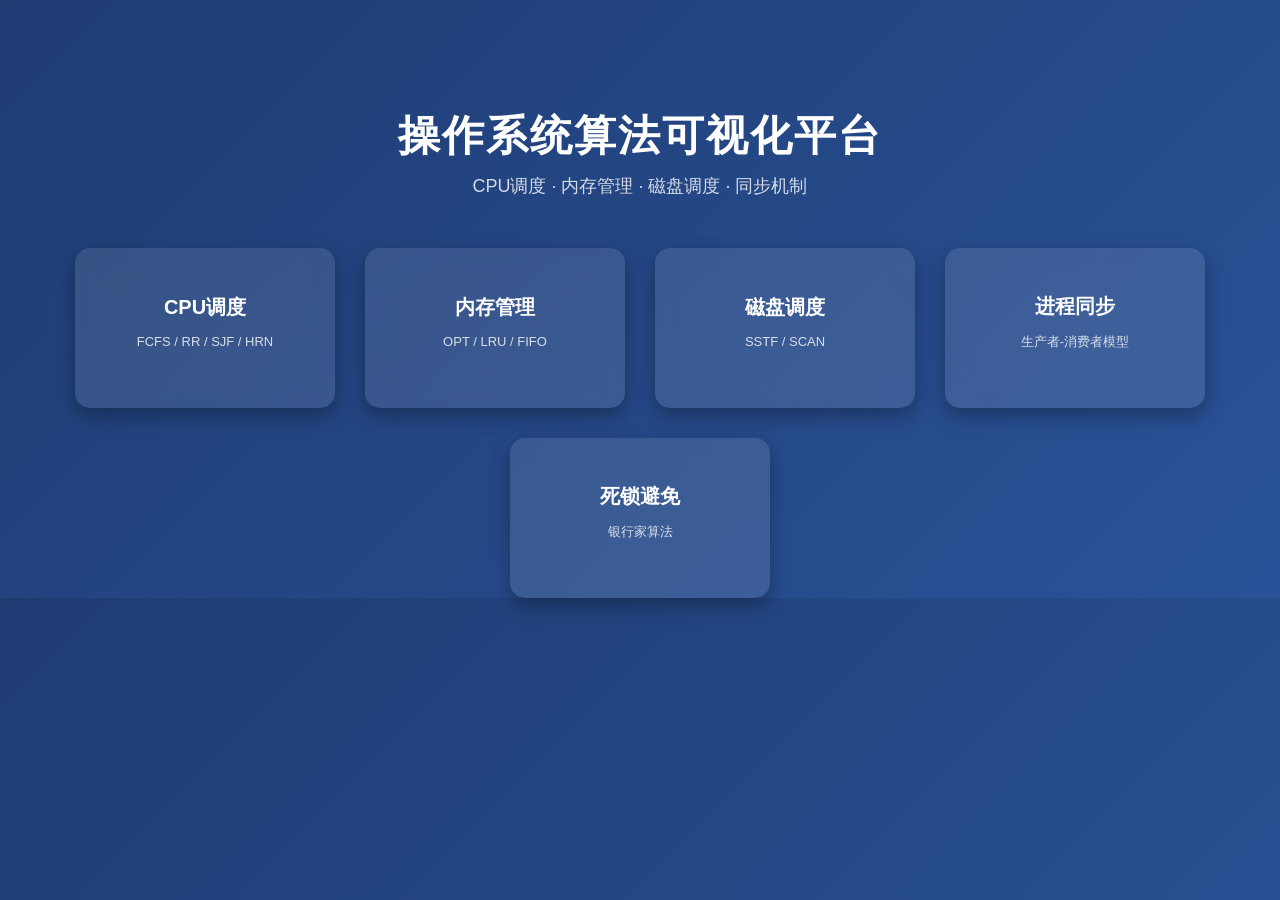
<file: frontend/index.html>
<!DOCTYPE html>
<html lang="zh">

<head>
    <meta charset="UTF-8">
    <title>OS算法可视化系统</title>

    <style>
        body {
            margin: 0;
            font-family: "Segoe UI", Arial;
            background: linear-gradient(135deg, #1e3c72, #2a5298);
            color: white;
        }

        .container {
            text-align: center;
            padding-top: 80px;
        }

        h1 {
            font-size: 42px;
            margin-bottom: 10px;
            letter-spacing: 2px;
        }

        .subtitle {
            font-size: 18px;
            opacity: 0.8;
            margin-bottom: 50px;
        }

        .card-container {
            display: flex;
            justify-content: center;
            gap: 30px;
            flex-wrap: wrap;
        }

        .card {
            width: 260px;
            height: 160px;
            background: rgba(255,255,255,0.1);
            border-radius: 15px;
            backdrop-filter: blur(10px);
            box-shadow: 0 8px 20px rgba(0,0,0,0.3);
            display: flex;
            flex-direction: column;
            justify-content: center;
            align-items: center;
            transition: 0.3s;
            cursor: pointer;
            text-decoration: none;
            color: white;
        }

        .card:hover {
            transform: translateY(-10px);
            background: rgba(255,255,255,0.2);
        }

        .card h2 {
            margin: 0;
            font-size: 20px;
        }

        .card p {
            font-size: 13px;
            opacity: 0.8;
        }

        .footer {
            margin-top: 80px;
            font-size: 12px;
            opacity: 0.6;
        }
    </style>

</head>

<body>

<div class="container">

    <h1>操作系统算法可视化平台</h1>

    <div class="subtitle">
        CPU调度 · 内存管理 · 磁盘调度 · 同步机制
    </div>

    <div class="card-container">

        <!-- CPU调度 -->
        <a class="card" href="pages/scheduler.html">
            <h2>CPU调度</h2>
            <p>FCFS / RR / SJF / HRN</p>
        </a>

        <!-- 内存管理 -->
        <a class="card" href="pages/page_replace.html">
            <h2>内存管理</h2>
            <p>OPT / LRU / FIFO</p>
        </a>

        <!-- 磁盘调度 -->
        <a class="card" href="pages/disk_schedule.html">
            <h2>磁盘调度</h2>
            <p>SSTF / SCAN</p>
        </a>

        <!-- ⭐ 新增模块2 -->
        <a class="card" href="pages/producer_consumer.html">
            <h2>进程同步</h2>
            <p>生产者-消费者模型</p>
        </a>

        <!-- ⭐ 模块3：银行家算法 -->
        <a class="card" href="pages/banker.html">
            <h2>死锁避免</h2>
            <p>银行家算法</p>
        </a>

    </div>

</div>

</body>

</html>
</file>
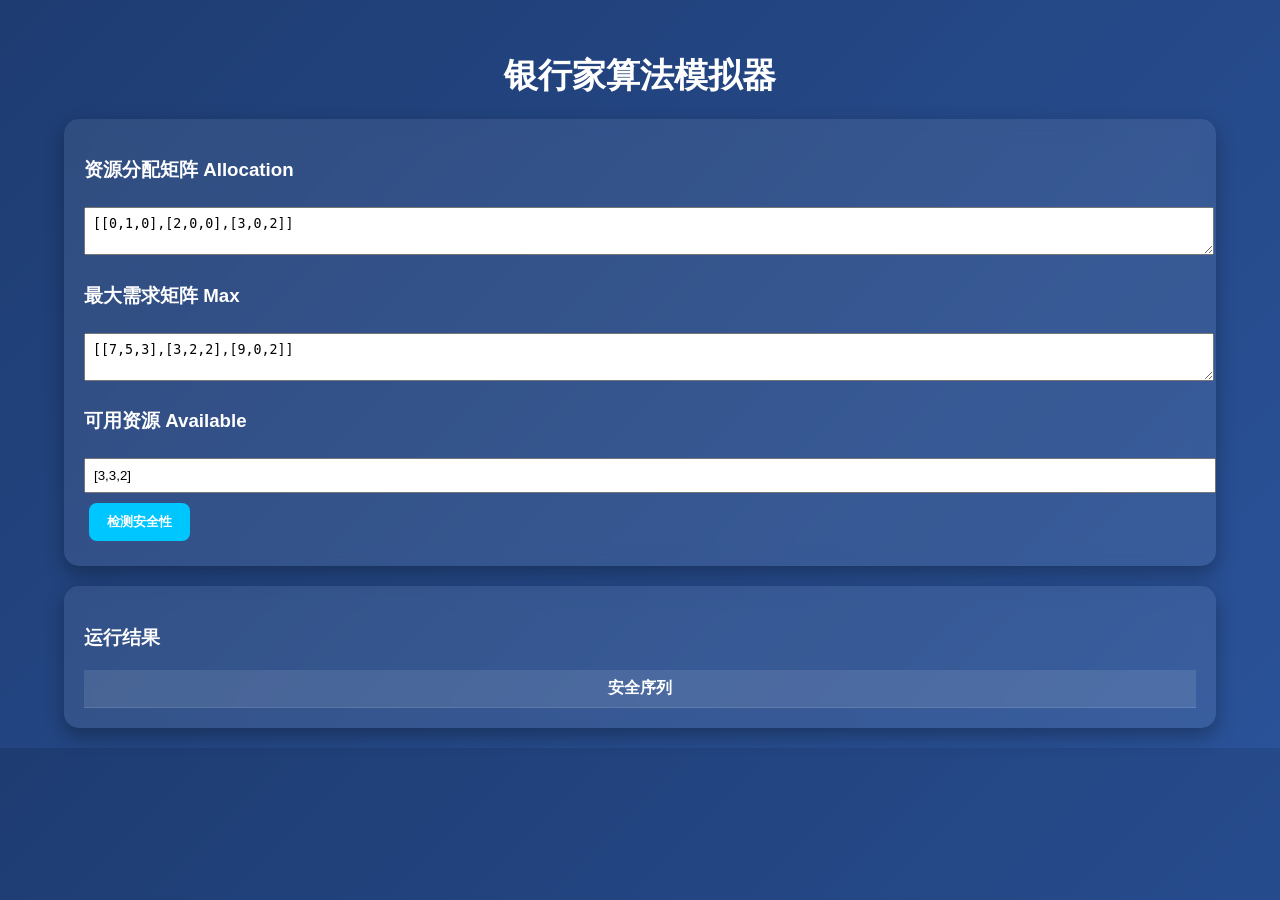
<file: frontend/pages/banker.html>
<!DOCTYPE html>
<html lang="zh">

<head>
    <meta charset="UTF-8">
    <title>银行家算法模拟器</title>

    <style>
        body {
            margin: 0;
            font-family: "Segoe UI", Arial;
            background: linear-gradient(135deg, #1e3c72, #2a5298);
            color: white;
        }

        .container {
            width: 90%;
            margin: auto;
            padding-top: 30px;
        }

        h1 {
            text-align: center;
            font-size: 34px;
            margin-bottom: 20px;
        }

        .panel {
            background: rgba(255,255,255,0.08);
            padding: 20px;
            border-radius: 15px;
            backdrop-filter: blur(10px);
            box-shadow: 0 8px 20px rgba(0,0,0,0.3);
            margin-bottom: 20px;
        }

        button {
            padding: 10px 18px;
            margin: 5px;
            border: none;
            border-radius: 8px;
            cursor: pointer;
            background: #00c6ff;
            color: white;
            font-weight: bold;
        }

        button:hover {
            background: #0072ff;
        }

        textarea, input {
            width: 100%;
            padding: 8px;
            margin: 5px 0;
        }

        table {
            width: 100%;
            border-collapse: collapse;
            margin-top: 10px;
            color: white;
        }

        th, td {
            border-bottom: 1px solid rgba(255,255,255,0.2);
            padding: 8px;
            text-align: center;
        }

        th {
            background: rgba(255,255,255,0.1);
        }

        .safe {
            color: #00ff99;
            font-weight: bold;
        }

        .unsafe {
            color: #ff5252;
            font-weight: bold;
        }
    </style>
</head>

<body>

<div class="container">

    <h1>银行家算法模拟器</h1>

    <!-- 输入区 -->
    <div class="panel">

        <h3>资源分配矩阵 Allocation</h3>
        <textarea id="allocation">[[0,1,0],[2,0,0],[3,0,2]]</textarea>

        <h3>最大需求矩阵 Max</h3>
        <textarea id="maxNeed">[[7,5,3],[3,2,2],[9,0,2]]</textarea>

        <h3>可用资源 Available</h3>
        <input id="available" value="[3,3,2]">

        <button onclick="runBanker()">检测安全性</button>

    </div>

    <!-- 结果区 -->
    <div class="panel">

        <h3>运行结果</h3>

        <div id="status"></div>

        <table id="resultTable">
            <tr>
                <th>安全序列</th>
            </tr>
        </table>

    </div>

</div>

<script src="../js/banker.js"></script>

</body>

</html>
</file>
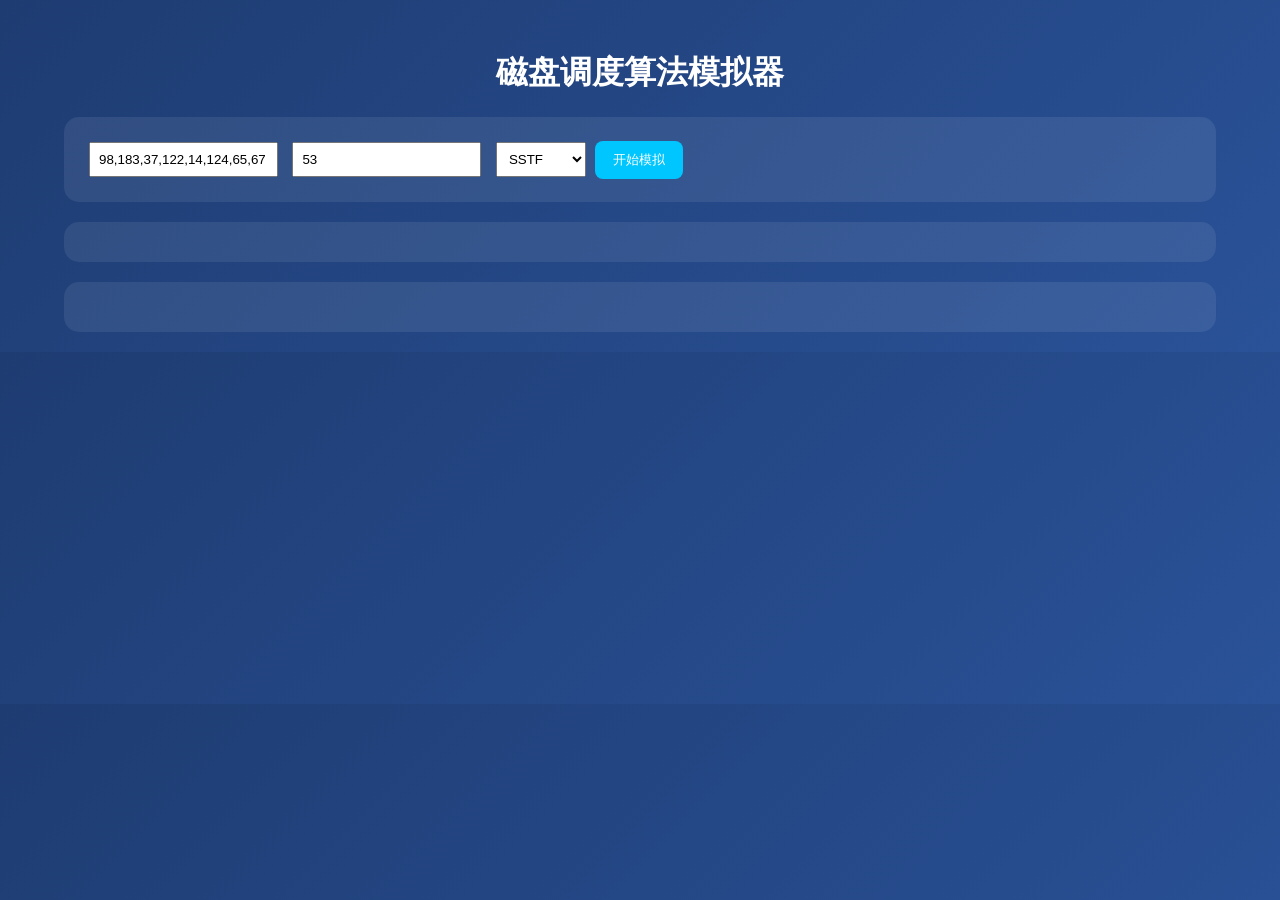
<file: frontend/pages/disk_schedule.html>
<!DOCTYPE html>
<html lang="zh">

<head>
    <meta charset="UTF-8">
    <title>磁盘调度模拟器</title>

    <style>
        body {
            margin: 0;
            font-family: "Segoe UI", Arial;
            background: linear-gradient(135deg, #1e3c72, #2a5298);
            color: white;
        }

        .container {
            width: 90%;
            margin: auto;
            padding-top: 30px;
        }

        h1 {
            text-align: center;
        }

        .panel {
            background: rgba(255,255,255,0.08);
            padding: 20px;
            border-radius: 15px;
            margin-bottom: 20px;
        }

        input, select {
            padding: 8px;
            margin: 5px;
        }

        button {
            padding: 10px 18px;
            border: none;
            border-radius: 8px;
            background: #00c6ff;
            color: white;
        }

        button:hover {
            background: #0072ff;
        }

        #track {
            display: flex;
            flex-wrap: wrap;
            gap: 8px;
        }

        .block {
            width: 60px;
            height: 40px;
            background: #00c6ff;
            display: flex;
            align-items: center;
            justify-content: center;
            border-radius: 6px;
        }

        .total {
            font-size: 20px;
            margin-top: 10px;
        }
    </style>
</head>

<body>

<div class="container">

    <h1>磁盘调度算法模拟器</h1>

    <div class="panel">

        <input id="requests" value="98,183,37,122,14,124,65,67">
        <input id="head" value="53">

        <select id="algo">
            <option value="sstf">SSTF</option>
            <option value="scan">SCAN</option>
            <option value="cscan">C-SCAN</option>
        </select>

        <button onclick="run()">开始模拟</button>

    </div>

    <div class="panel">
        <div id="track"></div>
    </div>

    <div class="panel">
        <div class="total" id="total"></div>
    </div>

</div>

<script src="../js/disk_schedule.js"></script>

</body>

</html>
</file>
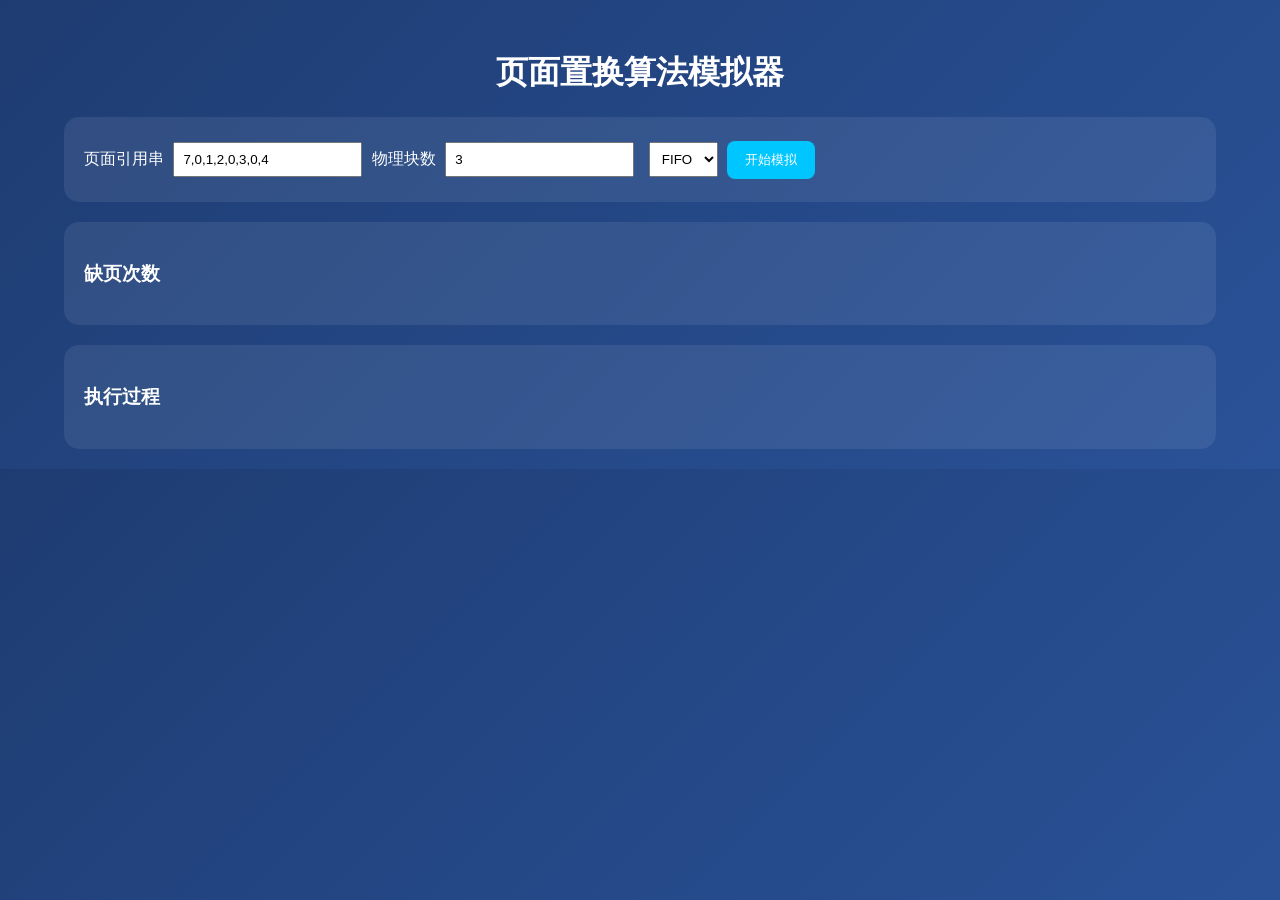
<file: frontend/pages/page_replace.html>
<!DOCTYPE html>
<html lang="zh">

<head>
    <meta charset="UTF-8">
    <title>页面置换算法</title>

    <style>
        body {
            margin: 0;
            font-family: "Segoe UI", Arial;
            background: linear-gradient(135deg, #1e3c72, #2a5298);
            color: white;
        }

        .container {
            width: 90%;
            margin: auto;
            padding-top: 30px;
        }

        h1 {
            text-align: center;
        }

        .panel {
            background: rgba(255,255,255,0.08);
            padding: 20px;
            border-radius: 15px;
            margin-bottom: 20px;
        }

        input, select {
            padding: 8px;
            margin: 5px;
        }

        button {
            padding: 10px 18px;
            border: none;
            border-radius: 8px;
            background: #00c6ff;
            color: white;
            cursor: pointer;
        }

        button:hover {
            background: #0072ff;
        }

        table {
            width: 100%;
            border-collapse: collapse;
            margin-top: 10px;
        }

        th, td {
            border-bottom: 1px solid rgba(255,255,255,0.2);
            padding: 8px;
            text-align: center;
        }

        .hit {
            color: #00ff99;
        }

        .fault {
            color: #ff5252;
        }
    </style>
</head>

<body>

<div class="container">

    <h1>页面置换算法模拟器</h1>

    <div class="panel">

        <label>页面引用串</label>
        <input id="pages" value="7,0,1,2,0,3,0,4">

        <label>物理块数</label>
        <input id="frames" value="3">

        <select id="algo">
            <option value="fifo">FIFO</option>
            <option value="lru">LRU</option>
            <option value="opt">OPT</option>
        </select>

        <button onclick="run()">开始模拟</button>

    </div>

    <div class="panel">
        <h3>缺页次数</h3>
        <div id="faults"></div>
    </div>

    <div class="panel">
        <h3>执行过程</h3>
        <table id="table"></table>
    </div>

</div>

<script src="../js/page_replace.js"></script>

</body>

</html>
</file>
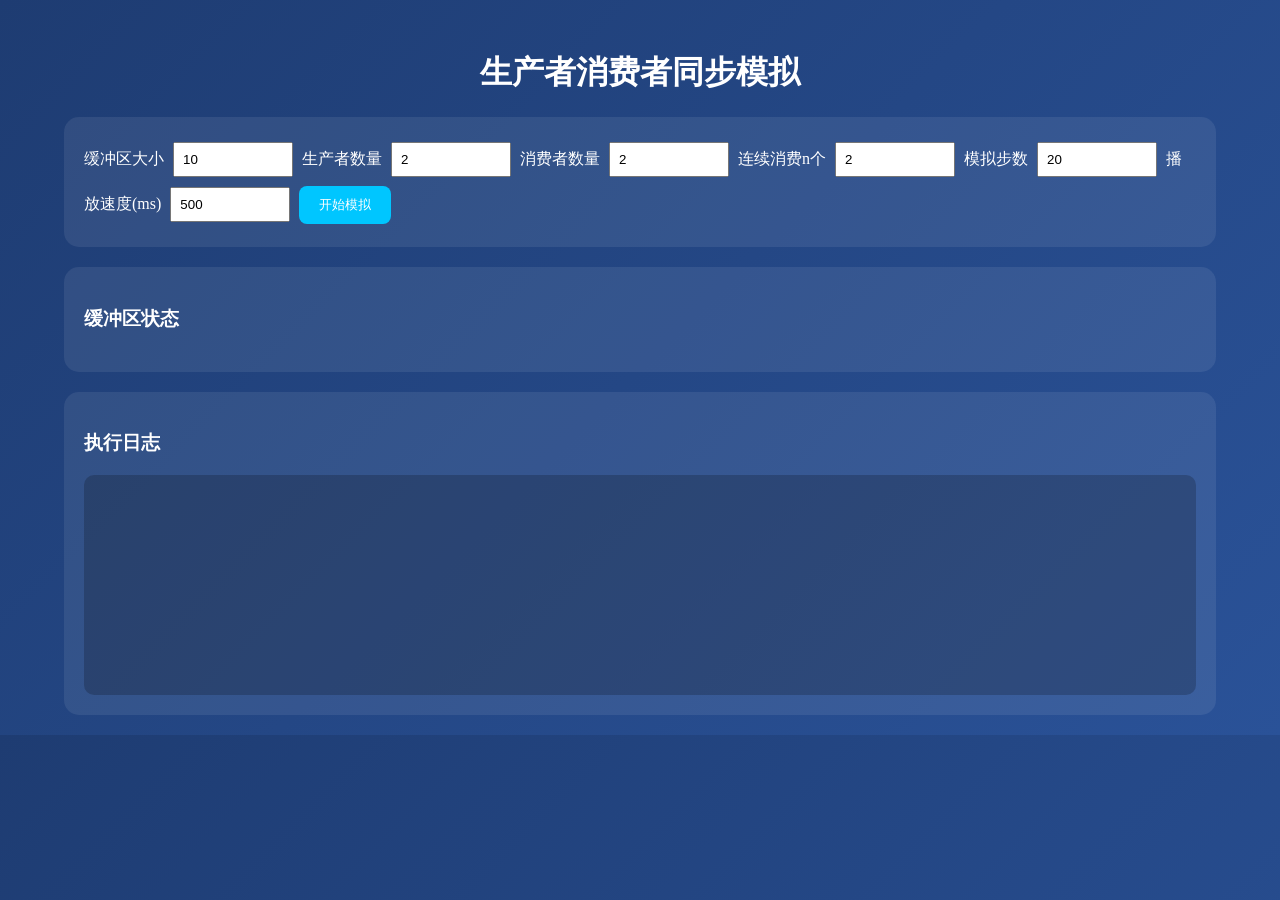
<file: frontend/pages/producer_consumer.html>
<!DOCTYPE html>
<html lang="zh">

<head>
    <meta charset="UTF-8">
    <title>生产者消费者模拟</title>

    <style>

        body{
            margin:0;
            font-family:"Segoe UI";
            background:linear-gradient(
                135deg,
                #1e3c72,
                #2a5298
            );
            color:white;
        }

        .container{
            width:90%;
            margin:auto;
            padding-top:30px;
        }

        h1{
            text-align:center;
        }

        .panel{
            background:rgba(255,255,255,0.08);
            padding:20px;
            border-radius:15px;
            margin-bottom:20px;
        }

        input{
            padding:8px;
            margin:5px;
            width:100px;
        }

        button{
            padding:10px 20px;
            border:none;
            border-radius:8px;
            cursor:pointer;
            background:#00c6ff;
            color:white;
        }

        button:hover{
            background:#0072ff;
        }

        #bufferArea{
            display:flex;
            flex-wrap:wrap;
            gap:10px;
            margin-top:20px;
        }

        .cell{
            width:60px;
            height:60px;
            border-radius:8px;
            display:flex;
            align-items:center;
            justify-content:center;
            font-weight:bold;
        }

        .empty{
            background:#555;
        }

        .full{
            background:#00c853;
        }

        .consume{
            background:#ff5252;
        }

        #log{
            height:200px;
            overflow-y:auto;
            background:rgba(0,0,0,0.2);
            padding:10px;
            border-radius:10px;
        }

    </style>
</head>

<body>

<div class="container">

    <h1>
        生产者消费者同步模拟
    </h1>

    <div class="panel">

        <label>缓冲区大小</label>
        <input id="bufferSize" value="10">

        <label>生产者数量</label>
        <input id="producerCount" value="2">

        <label>消费者数量</label>
        <input id="consumerCount" value="2">

        <label>连续消费n个</label>
        <input id="consumeN" value="2">

        <label>模拟步数</label>
        <input id="steps" value="20">

        <label>播放速度(ms)</label>
        <input id="speed" value="500">

        <button onclick="runSimulation()">
            开始模拟
        </button>

    </div>

    <div class="panel">

        <h3>缓冲区状态</h3>

        <div id="bufferArea">

        </div>

    </div>

    <div class="panel">

        <h3>执行日志</h3>

        <div id="log">

        </div>

    </div>

</div>

<script src="../js/producer_consumer.js"></script>

</body>
</html>
</file>
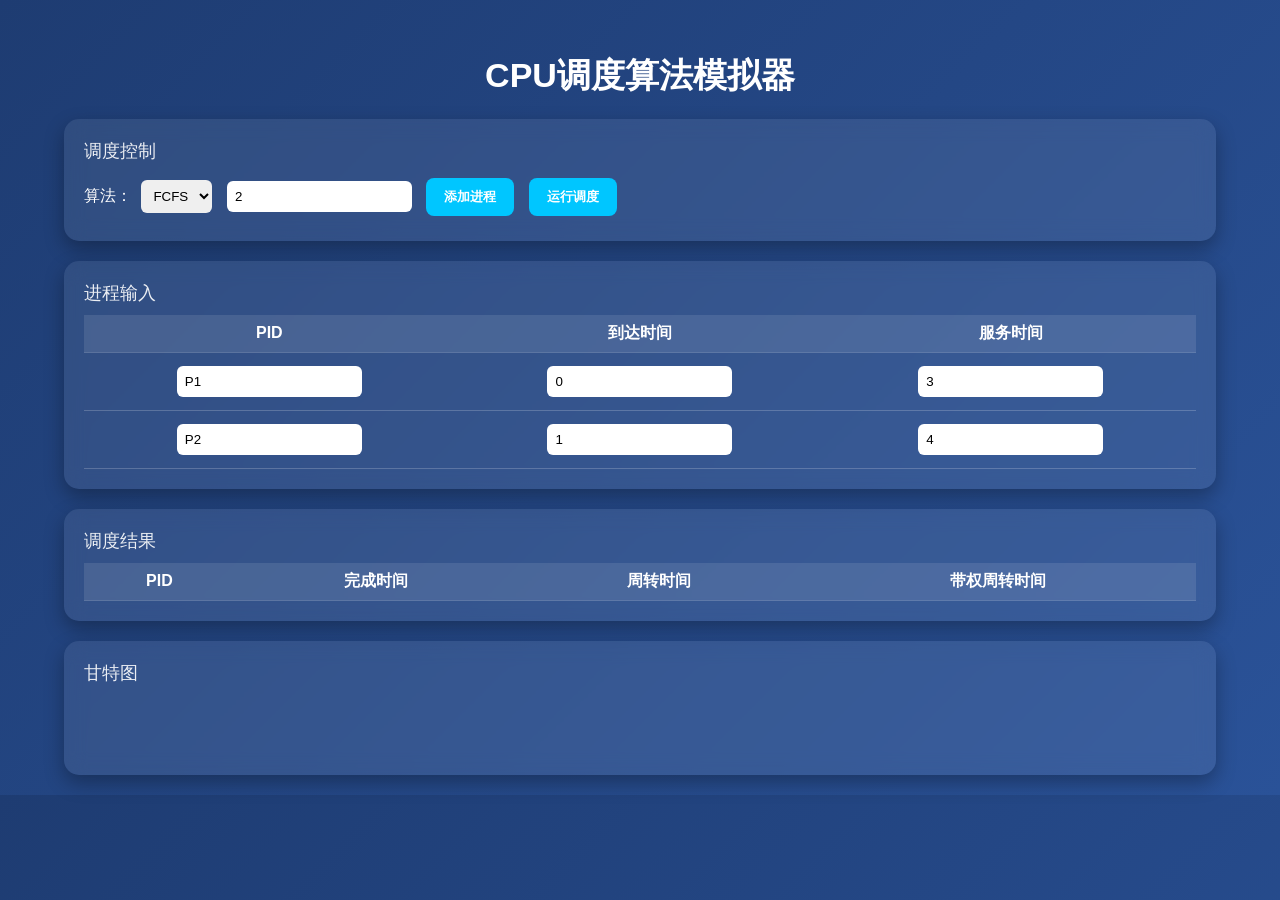
<file: frontend/pages/scheduler.html>
<!DOCTYPE html>
<html lang="zh">

<head>
    <meta charset="UTF-8">
    <title>CPU调度模拟器</title>

    <style>
        body {
            margin: 0;
            font-family: "Segoe UI", Arial;
            background: linear-gradient(135deg, #1e3c72, #2a5298);
            color: white;
        }

        .container {
            width: 90%;
            margin: auto;
            padding-top: 30px;
        }

        h1 {
            text-align: center;
            font-size: 34px;
            margin-bottom: 20px;
        }

        .panel {
            background: rgba(255,255,255,0.08);
            padding: 20px;
            border-radius: 15px;
            backdrop-filter: blur(10px);
            box-shadow: 0 8px 20px rgba(0,0,0,0.3);
            margin-bottom: 20px;
        }

        select, input {
            padding: 8px;
            margin: 5px;
            border-radius: 6px;
            border: none;
            outline: none;
        }

        button {
            padding: 10px 18px;
            margin: 5px;
            border: none;
            border-radius: 8px;
            cursor: pointer;
            background: #00c6ff;
            color: white;
            font-weight: bold;
            transition: 0.3s;
        }

        button:hover {
            background: #0072ff;
            transform: scale(1.05);
        }

        table {
            width: 100%;
            border-collapse: collapse;
            margin-top: 10px;
            color: white;
        }

        th, td {
            border-bottom: 1px solid rgba(255,255,255,0.2);
            padding: 8px;
            text-align: center;
        }

        th {
            background: rgba(255,255,255,0.1);
        }

        #gantt {
            display: flex;
            height: 60px;
            margin-top: 10px;
            border-radius: 10px;
            overflow: hidden;
        }

        .block {
            display: flex;
            align-items: center;
            justify-content: center;
            font-size: 12px;
            color: white;
            background: linear-gradient(135deg, #00c6ff, #0072ff);
            border-right: 2px solid rgba(255,255,255,0.2);
        }

        .title {
            font-size: 18px;
            margin-bottom: 10px;
            opacity: 0.9;
        }
    </style>
</head>

<body>

<div class="container">

    <h1>CPU调度算法模拟器</h1>

    <!-- 控制面板 -->
    <div class="panel">

        <div class="title">调度控制</div>

        <label>算法：</label>
        <select id="algo">
            <option value="fcfs">FCFS</option>
            <option value="rr">RR</option>
            <option value="sjf">SJF</option>
            <option value="hrn">HRN</option>
        </select>

        <input id="timeSlice" placeholder="时间片(RR)" value="2">

        <button onclick="addProcess()">添加进程</button>
        <button onclick="run()">运行调度</button>

    </div>

    <!-- 输入区 -->
    <div class="panel">

        <div class="title">进程输入</div>

        <table id="processTable">
            <tr>
                <th>PID</th>
                <th>到达时间</th>
                <th>服务时间</th>
            </tr>

            <tr>
                <td><input value="P1"></td>
                <td><input value="0"></td>
                <td><input value="3"></td>
            </tr>

            <tr>
                <td><input value="P2"></td>
                <td><input value="1"></td>
                <td><input value="4"></td>
            </tr>
        </table>

    </div>

    <!-- 结果区 -->
    <div class="panel">

        <div class="title">调度结果</div>

        <table id="resultTable">
            <tr>
                <th>PID</th>
                <th>完成时间</th>
                <th>周转时间</th>
                <th>带权周转时间</th>
            </tr>
        </table>

    </div>

    <!-- 甘特图区 -->
    <div class="panel">

        <div class="title">甘特图</div>

        <div id="gantt"></div>

    </div>

</div>

<script src="../js/scheduler.js"></script>

</body>

</html>
</file>
